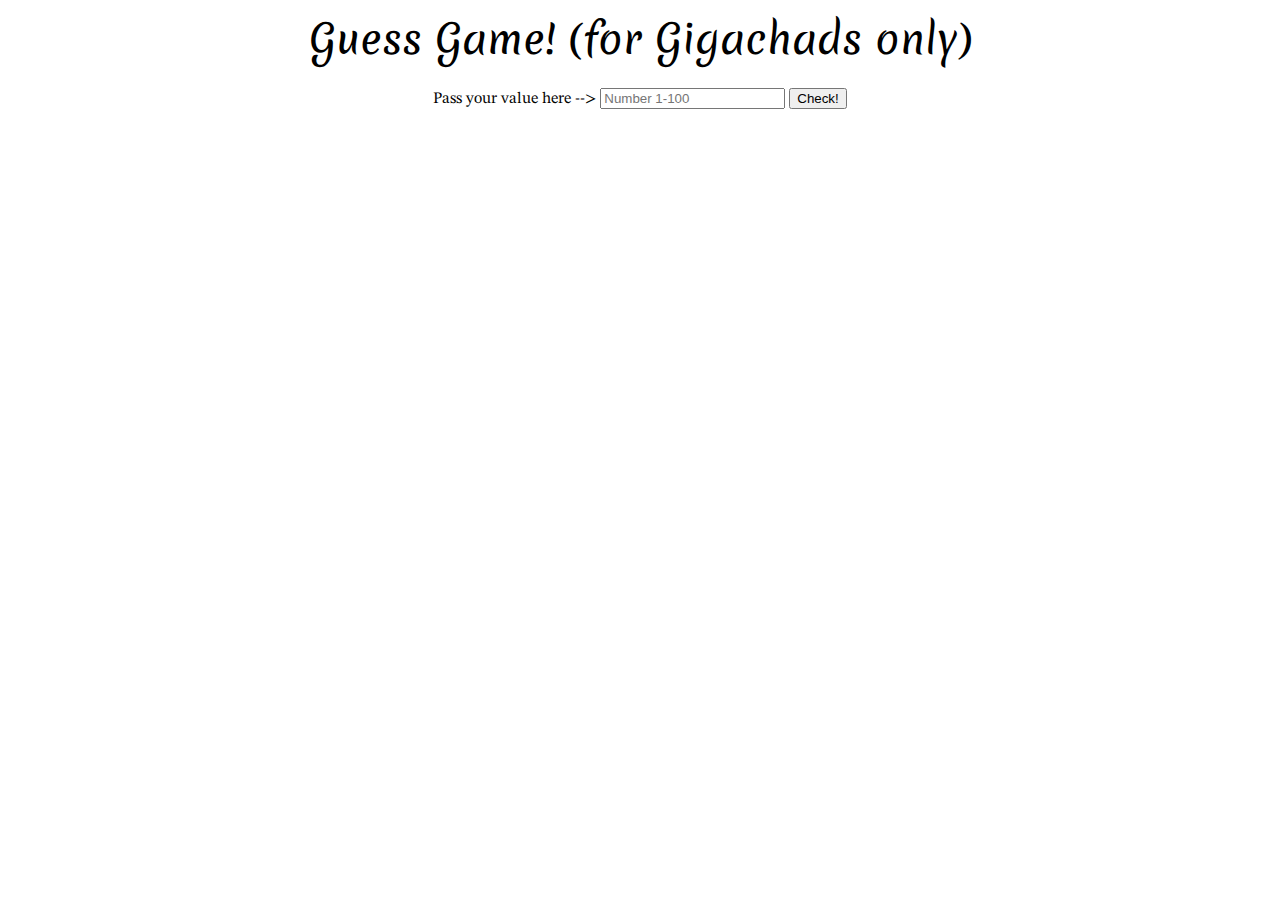
<file: guess_game/index.html>
<!DOCTYPE html>
<html lang="en">

<head>
    <meta charset="UTF-8">
    <meta http-equiv="X-UA-Compatible" content="IE=edge">
    <meta name="viewport" content="width=device-width, initial-scale=1.0">
    <link rel="preconnect" href="https://fonts.googleapis.com">
    <link rel="stylesheet" href="style.css">
    <link rel="preconnect" href="https://fonts.gstatic.com" crossorigin>
    <link href="https://fonts.googleapis.com/css2?family=Merienda&family=STIX+Two+Text&display=swap" rel="stylesheet">
    <script defer src="script.js"></script>
    <title>Document</title>
</head>

<body>
    <header>Guess Game! (for Gigachads only)</header>
    <div class="container">
        <form action="">
            <label for="input">Pass your value here --></label>
            <input type="text" id="input" placeholder="Number 1-100">
            <input type="submit" id="checkBtn" value="Check!">
        </form>


    </div>
</body>

</html>
</file>
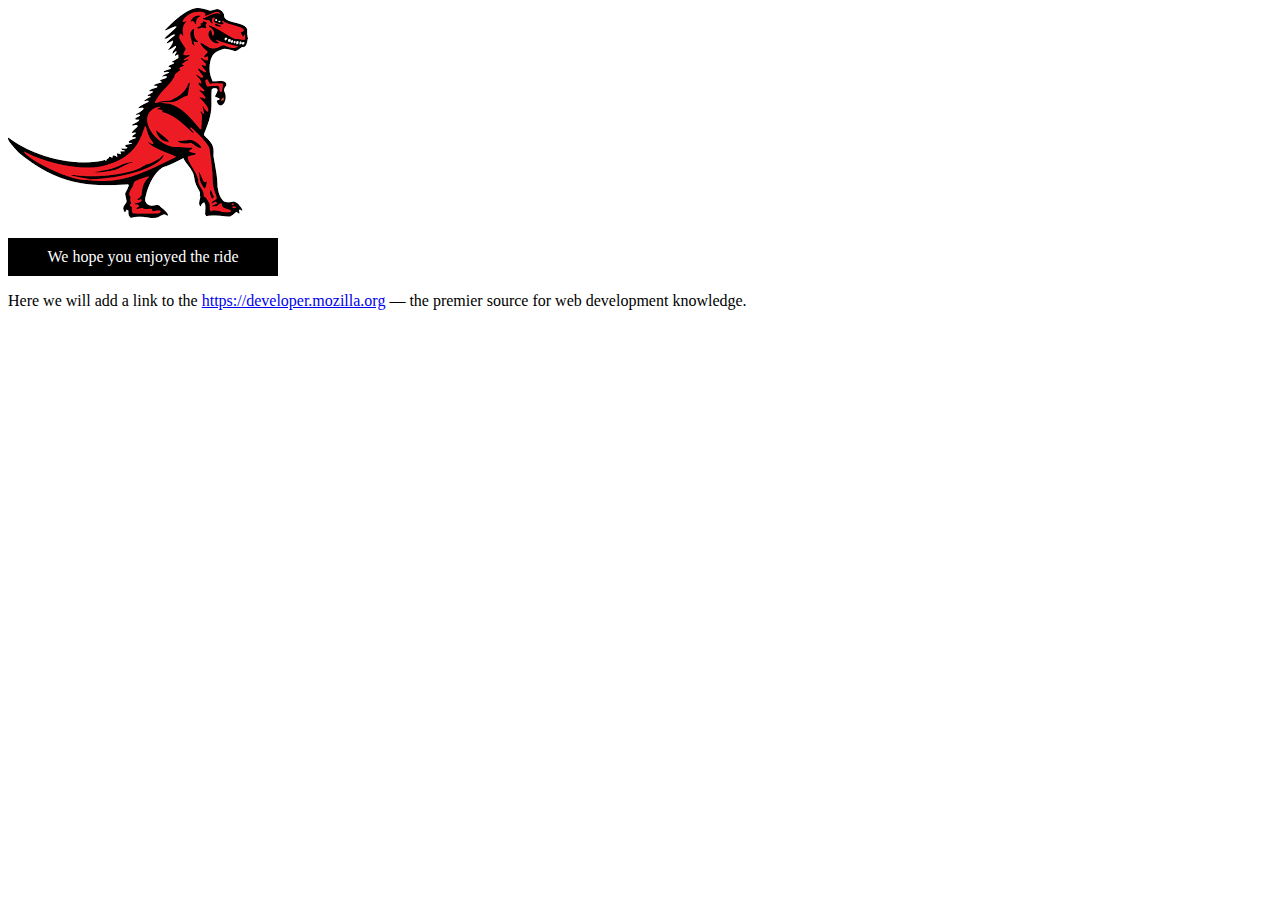
<file: DOM/1/index.html>
<!DOCTYPE html>
<html>
  <head>
    <meta charset="utf-8">
    <style>
        .highlight {
          color: white;
          background-color: black;
          padding: 10px;
          width: 250px;
          text-align: center;
        }
        </style>
    <meta name="viewport" content="width=device-width, initial-scale=1.0">
    <title>Simple DOM example</title>
  </head>
  <body>
      <section>
        <img src="dinosaur.png" alt="A red Tyrannosaurus Rex: A two legged dinosaur standing upright like a human, with small arms, and a large head with lots of sharp teeth.">
        <p>Here we will add a link to the <a href="https://www.mozilla.org/">Mozilla homepage</a></p>
      </section>
      <script>
          const link = document.querySelector('a');
          link.textContent = 'https://developer.mozilla.org';

          link.href = 'https://developer.mozilla.org';
          const sect = document.querySelector('section');
          const para = document.createElement('p');
          para.textContent = 'We hope you enjoyed the ride';
          sect.appendChild(para);

          const text = document.createTextNode(' — the premier source for web development knowledge.');
          const linkPara = document.querySelector('p');
          linkPara.appendChild(text);

          sect.appendChild(linkPara);
        //   sect.removeChild(linkPara);
        //   linkPara.remove(); // new method
        //   linkPara.parentNode.removeChild(linkPara); // old method

        //   para.style.color = 'white';
        //   para.style.backgroundColor = 'black';
        //   para.style.padding = '10px';
        //   para.style.width = '250px';
        //   para.style.textAlign = 'center';

        para.setAttribute('class', 'highlight');
      </script>
  </body>
</html>
</file>
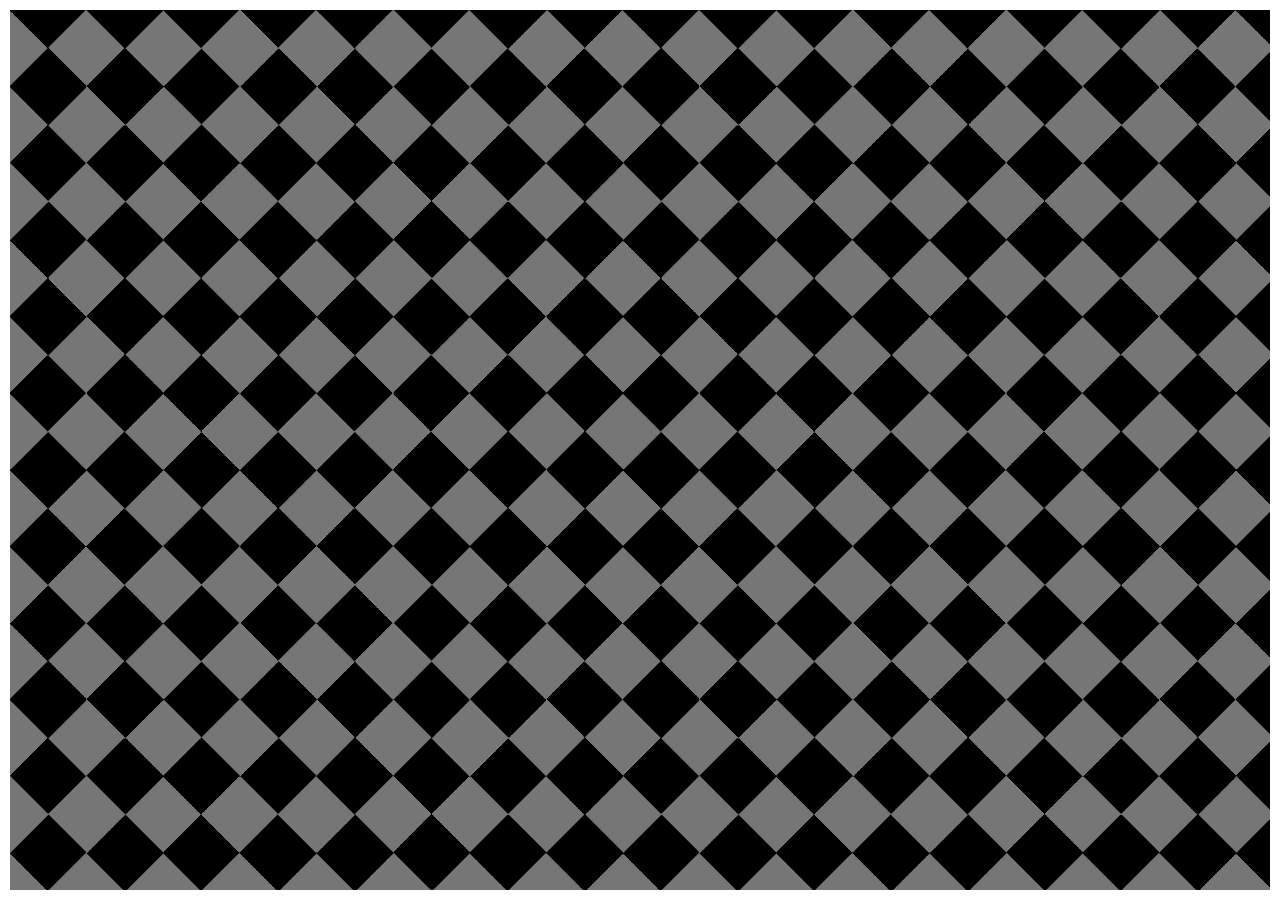
<file: DOM/2/index.html>
<!DOCTYPE html>
<html>
  <head>
    <meta charset="utf-8">
    <meta name="viewport" content="width=device-width, initial-scale=1.0">
    <title>Window resize example</title>
    <style>
      body {
        margin: 0;
      }

      div {
        box-sizing: border-box;
        width: 100px;
        height: 100px;
        background-image: url(bgtile.png);
        border: 10px solid white;
      }
    </style>
  </head>
  <body>

    <div>

    </div>

    <script>
        const div = document.querySelector('div');
        let winWidth = window.innerWidth;
        let winHeight = window.innerHeight;

        div.style.width = winWidth + 'px';
        div.style.height = winHeight + 'px';

        window.onresize = function () {
            winWidth = window.innerWidth;
            winHeight = window.innerHeight;
            div.style.width = winWidth + 'px';
            div.style.height = winHeight + 'px';
        }
    </script>
  </body>
</html>
</file>
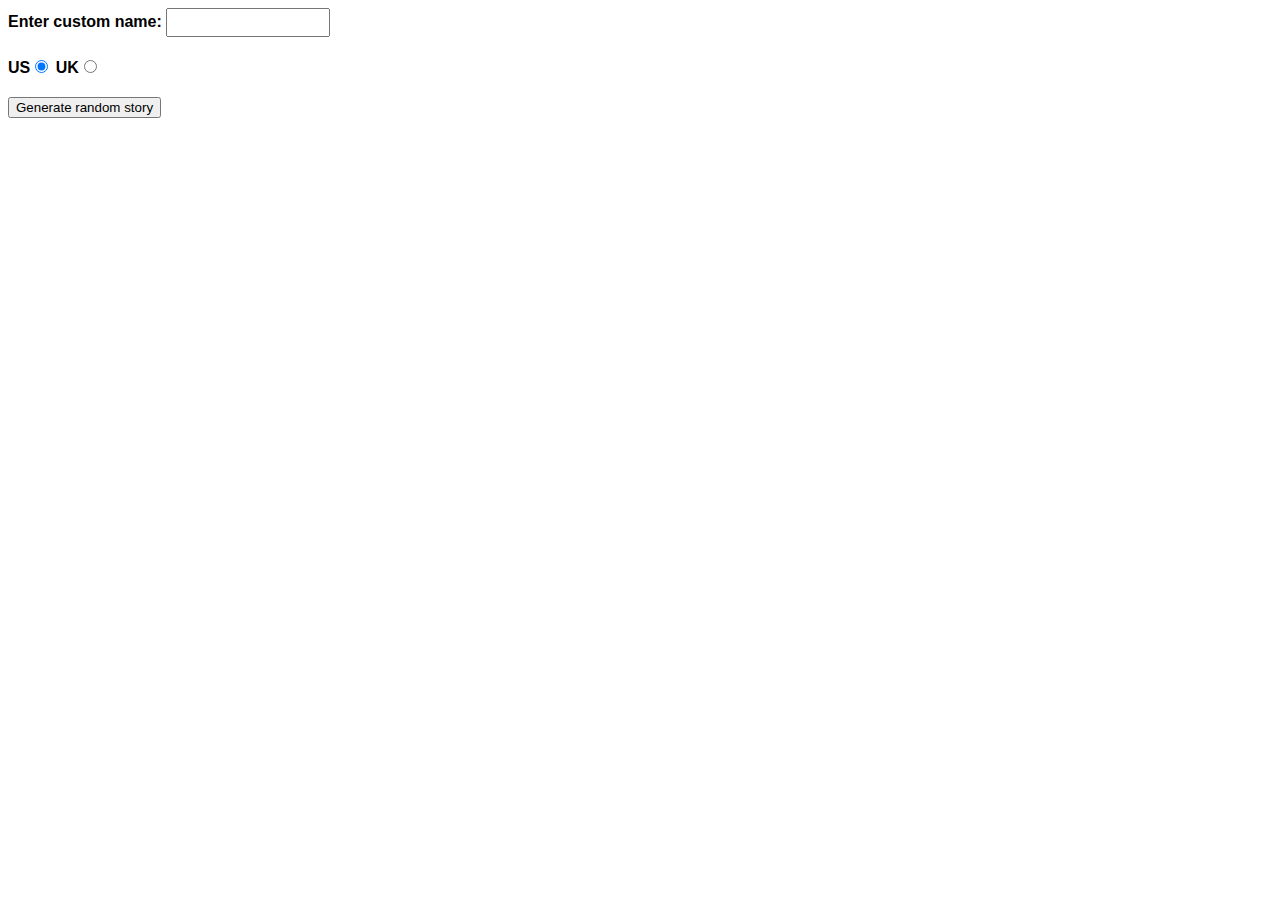
<file: arrays/sillyStoryGenerator.html>
<!DOCTYPE html>
<html>
  <head>
    <meta charset="utf-8">
    <meta http-equiv="X-UA-Compatible" content="IE=edge,chrome=1">
    <meta name="viewport" content="width=device-width">

    <title>Silly story generator</title>

    <style>

    body {
      font-family: helvetica, sans-serif;
      width: 350px;
    }

    label {
      font-weight: bold;  
    }

    div {
      padding-bottom: 20px;
    }

    input[type="text"] {
      padding: 5px;
      width: 150px;
    }

    p {
      background: #FFC125;
      color: #5E2612;
      padding: 10px;
      visibility: hidden;
    }

    </style>
  </head>

  <body>
    <div>
      <label for="customname">Enter custom name:</label>
      <input id="customname" type="text" placeholder="">
    </div>
    <div>
      <label for="us">US</label><input id="us" type="radio" name="ukus" value="us" checked>
      <label for="uk">UK</label><input id="uk" type="radio" name="ukus" value="uk">
    </div>
    <div>
      <button class="randomize">Generate random story</button>
    </div>
    <!-- Thanks a lot to Willy Aguirre for his help with the code for this assessment -->
    <p class="story"></p>
    

    <script src="main.js"></script>
  </body>
</html>
</file>
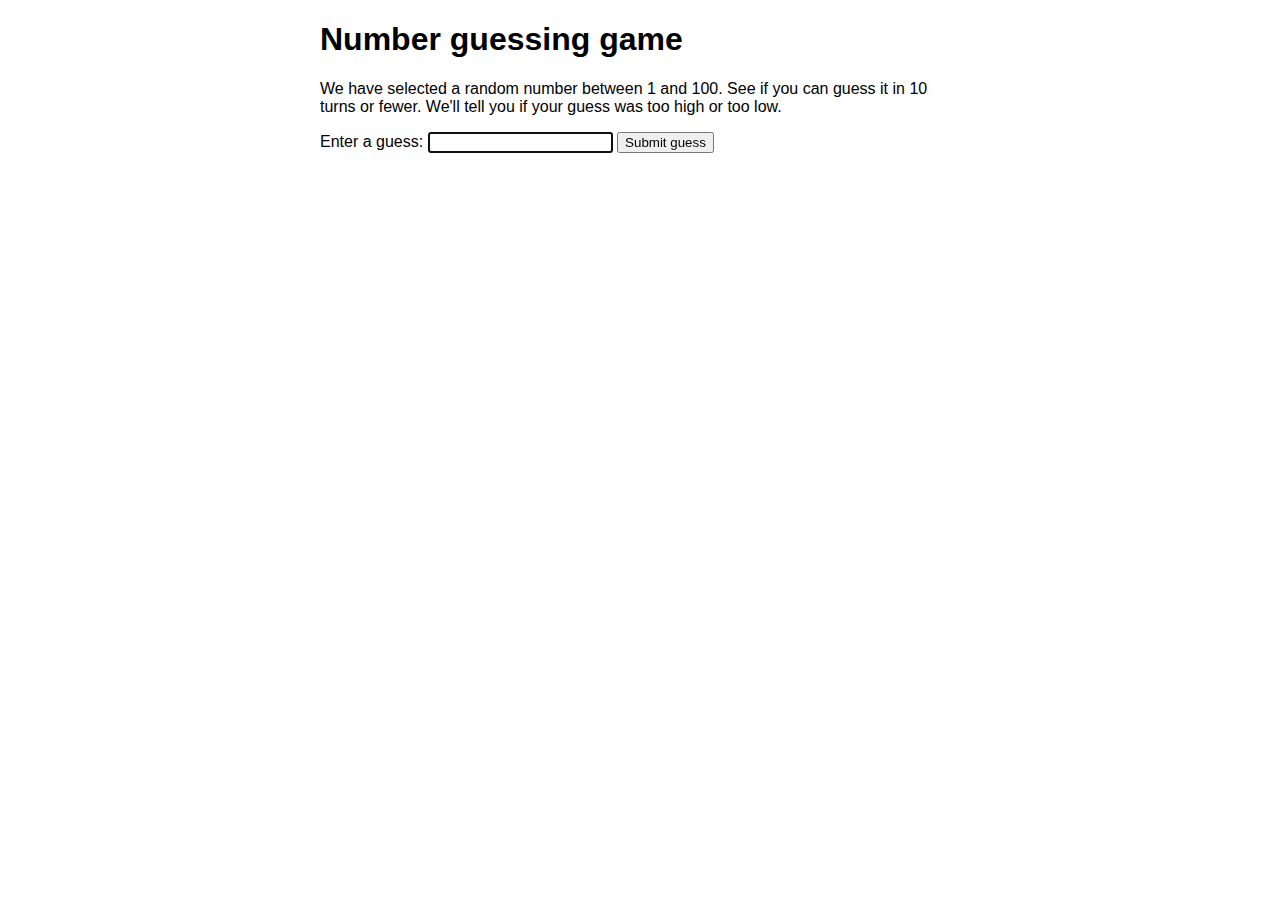
<file: correct_guess_game/number-guessing.html>
<!DOCTYPE html>
<html>

<head>
    <meta charset="utf-8">

    <title>Number guessing game</title>

    <style>
        html {
            font-family: sans-serif;
        }

        body {
            width: 50%;
            max-width: 800px;
            min-width: 480px;
            margin: 0 auto;
        }

        .lastResult {
            color: white;
            padding: 3px;
        }
    </style>
</head>

<body>
    <h1>Number guessing game</h1>

    <p>We have selected a random number between 1 and 100. See if you can guess it in 10 turns or fewer. We'll tell you
        if your guess was too high or too low.</p>

    <div class="form">
        <label for="guessField">Enter a guess: </label>
        <input type="text" id="guessField" class="guessField">
        <input type="submit" value="Submit guess" class="guessSubmit">
    </div>

    <div class="resultParas">
        <p class="guesses"></p>
        <p class="lastResult"></p>
        <p class="lowOrHi"></p>
    </div>

    <script>
        let randomNumber = Math.floor(Math.random() * 100) + 1;

        const guesses = document.querySelector('.guesses');
        const lastResult = document.querySelector('.lastResult');
        const lowOrHi = document.querySelector('.lowOrHi');

        const guessSubmit = document.querySelector('.guessSubmit');
        const guessField = document.querySelector('.guessField');

        let guessCount = 1;
        let resetButton;
        guessField.focus();

        function checkGuess() {
            let userGuess = Number(guessField.value);
            if (guessCount === 1) {
                guesses.textContent = "Previous guesses: ";
            }
            guesses.textContent += userGuess + ' ';

            if (userGuess === randomNumber) {
                lastResult.textContent = "Congratulations! You got it right";
                lastResult.style.backgroundColor = 'green';
                lowOrHi.textContent = ' ';
                setGameOver();
            } else if (guessCount === 10) {
                lastResult.textContent = "Game over!";
                setGameOver();
            } else {
                lastResult.textContent = "Wrong!";
                lastResult.style.backgroundColor = "red";
                if (userGuess < randomNumber) {
                    lowOrHi.textContent = "Last guess was too low!";
                } else if (userGuess > randomNumber) {
                    lowOrHi.textContent = "Last guess was too high!";
                }

                guessCount++;
                guessField.value = '';
                guessField.focus();
            }
        }

        guessSubmit.addEventListener("click", checkGuess);

        function setGameOver() {
            guessField.disabled = true;
            guessSubmit.disabled = true;
            resetButton = document.createElement("button");
            resetButton.textContent = "Start new game";
            document.body.append(resetButton);
            resetButton.addEventListener("click", resetGame);
        }

        function resetGame() {
            guessCount =1;

            const resetParas = document.querySelectorAll(".resultParas p");
            for(let i = 0; i < resetParas.length ; i++){
                resetParas[i].textContent = '';
            }

            resetButton.parentNode.removeChild(resetButton);

            guessField.disabled = false;
            guessSubmit.disabled = false;
            guessField.value = '';
            guessField.focus();

            lastResult.style.backgroundColor = "white";

            randomNumber = Math.floor(Math.random * 100) + 1;
        }
    </script>
</body>

</html>
</file>
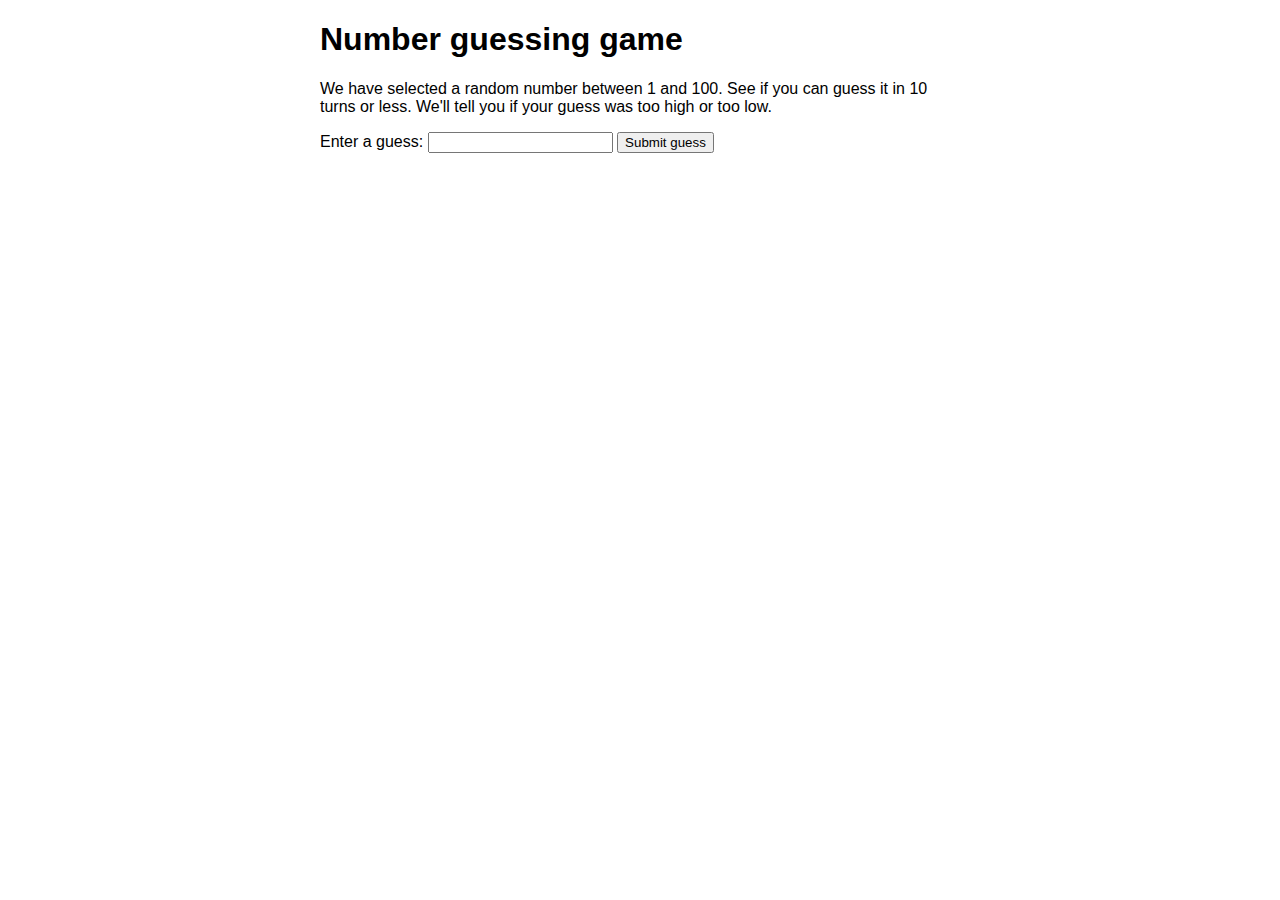
<file: errored_guess_game/error_number_guessing.html>
<!DOCTYPE html>
<html>
  <head>
    <meta charset="utf-8">

    <title>Number guessing game</title>

    <style>
      html {
        font-family: sans-serif;
      }
      body {
        width: 50%;
        max-width: 800px;
        min-width: 480px;
        margin: 0 auto;
      }
      .lastResult {
        color: white;
        padding: 3px;
      }
    </style>
  </head>

  <body>
      <h1>Number guessing game</h1>

      <p>We have selected a random number between 1 and 100. See if you can guess it in 10 turns or less. We'll tell you if your guess was too high or too low.</p>

<div class="form">
  <label for="guessField">Enter a guess: </label><input type="text" id="guessField" class="guessField">
  <input type="submit" value="Submit guess" class="guessSubmit">
</div>

<div class="resultParas">
  <p class="guesses"></p>
  <p class="lastResult"></p>
  <p class="lowOrHi"></p>
</div>

</body>

<script>
  let randomNumber = Math.floor(Math.random() * 100) + 1;

  const guesses = document.querySelector('.guesses');
  const lastResult = document.querySelector('.lastResult');
  const lowOrHi = document.querySelector('.lowOrHi');
  const guessSubmit = document.querySelector('.guessSubmit');
  const guessField = document.querySelector('.guessField');

  let guessCount = 1;
  let resetButton;

  function checkGuess() {

    let userGuess = Number(guessField.value);
    if(guessCount === 1) {
      guesses.textContent = 'Previous guesses: ';
    }
    guesses.textContent += userGuess + ' ';

    if(userGuess === randomNumber) {
      lastResult.textContent = 'Congratulations! You got it right!';
      lastResult.style.backgroundColor = 'green';
      lowOrHi.textContent = '';
      setGameOver();
    } else if(guessCount === 10) {
      lastResult.textContent = '!!!GAME OVER!!!';
      setGameOver();
    } else {
      lastResult.textContent = 'Wrong!';
      lastResult.style.backgroundColor = 'red';
      if(userGuess < randomNumber) {
        lowOrHi.textContent = 'Last guess was too low!';
      } else if(userGuess > randomNumber) {
        lowOrHi.textContent = 'Last guess was too high!';
      }
    }

    guessCount++;
    guessField.value = '';
    guessField.focus();
  }
  guessSubmit.addEventListener('click', checkGuess);

  function setGameOver() {
	  guessField.disabled = true;
	  guessSubmit.disabled = true;
	  resetButton = document.createElement('button');
	  resetButton.textContent = 'Start new game';
	  document.body.appendChild(resetButton);
	  resetButton.addEventListener('click', resetGame);
  }

  function resetGame() {
	  guessCount = 1;

	  const resetParas = document.querySelectorAll('.resultParas p');
	  for(let i = 0; i < resetParas.length; i++) {
		  resetParas[i].textContent = '';
	  }
	  resetButton.parentNode.removeChild(resetButton);

	  guessField.disabled = false;
	  guessSubmit.disabled = false;
	  guessField.value = '';
	  guessField.focus();

	  lastResult.style.backgroundColor = 'white';

	  randomNumber = Math.floor(Math.random() * 100) + 1;
  }
</script>
</html>
</file>
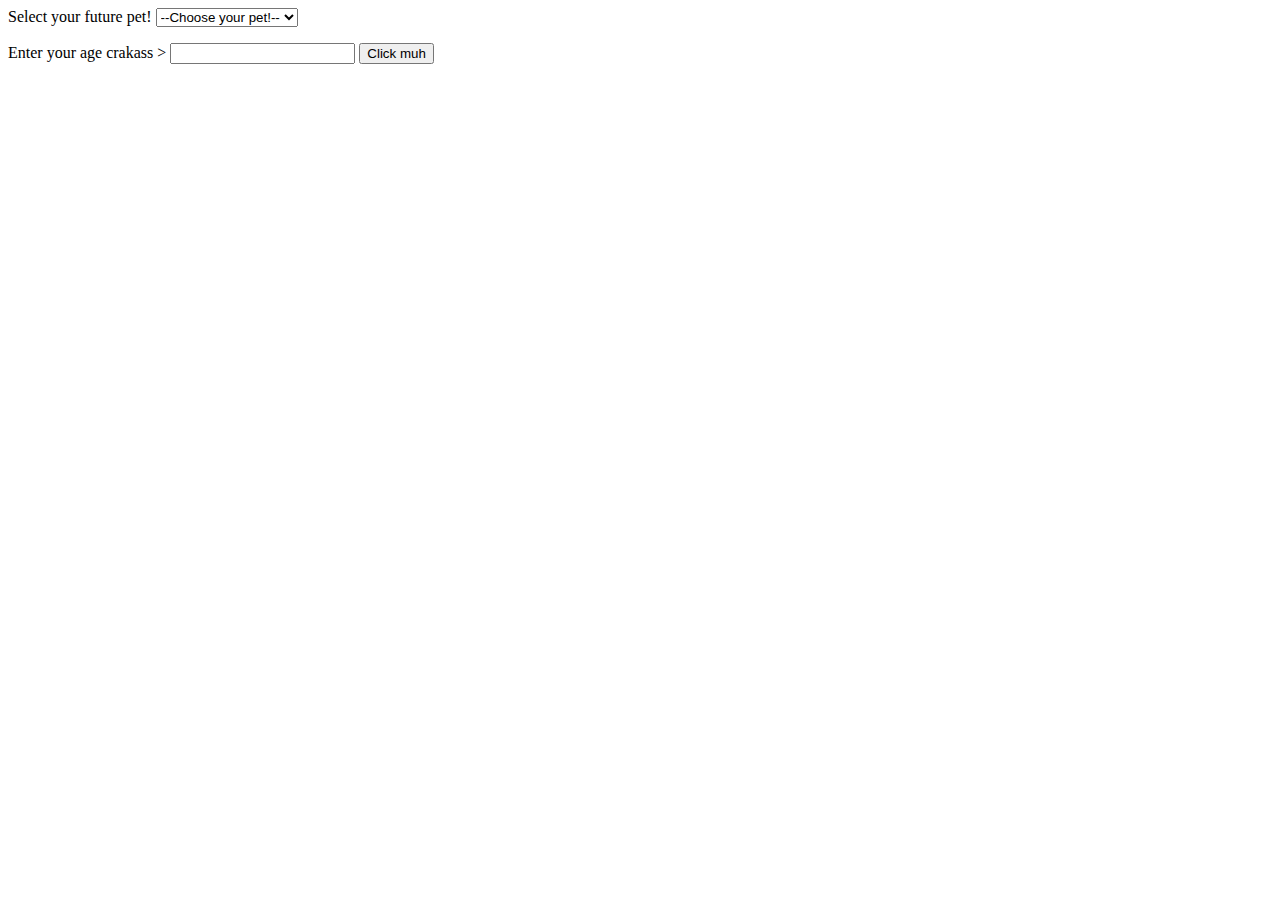
<file: conditionals/1/htmlSelect.html>
<!DOCTYPE html>
<html lang="en">

<head>
    <meta charset="UTF-8">
    <meta http-equiv="X-UA-Compatible" content="IE=edge">
    <meta name="viewport" content="width=device-width, initial-scale=1.0">
    <script src="main.js" defer></script>
    <title>Document</title>
</head>

<body>
    <label for="pet">Select your future pet!</label>
    <select id="pet">
        <option value="">--Choose your pet!--</option>
        <option value="dog">Dog</option>
        <option value="cat">Cat</option>
        <option value="parrot">Parrot</option>
    </select>

    <p class="para"></p>

    <label for="age">Enter your age crakass > </label>
    <input type="text" id="age">
    <button type="submit" id="ageBtn">Click muh</button>
    
    <p class="para2"></p>

</body>

</html>
</file>
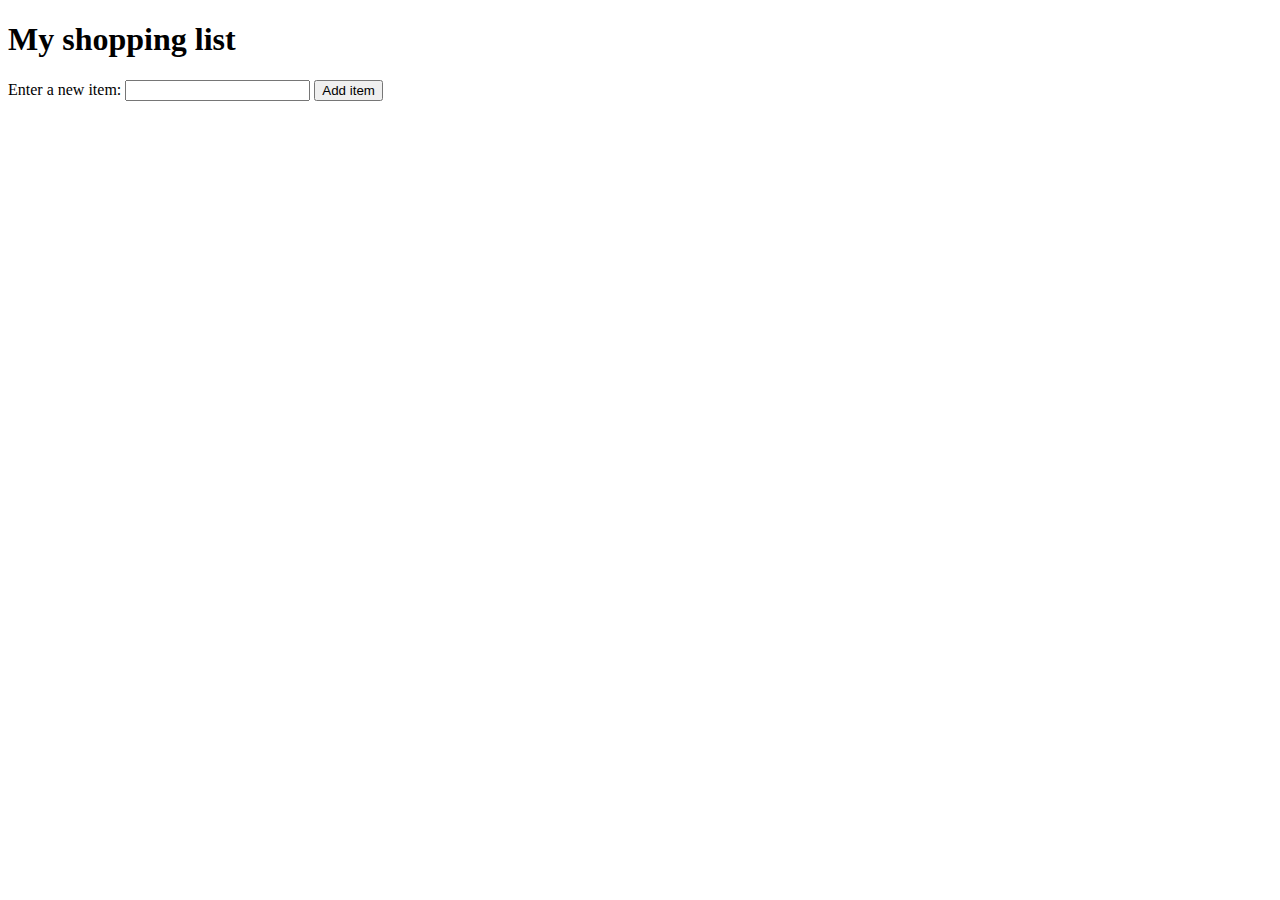
<file: DOM/3/shopping-list.html>
<!DOCTYPE html>
<html lang="en">

<head>
    <meta charset="UTF-8">
    <meta http-equiv="X-UA-Compatible" content="IE=edge">
    <style>
        .deleteBtn {
            margin: 10px;
        }
    </style>
    <meta name="viewport" content="width=device-width, initial-scale=1.0">
    <title>Document</title>
</head>

<body>
    <h1>My shopping list</h1>
    <p></p>
    <section>
        <label for="input">Enter a new item: </label>
        <input type="text" id="input">
        <button>Add item</button>
        <ul></ul>
    </section>

</body>
<script>
    const input = document.querySelector('#input');
    const btn = document.querySelector('button');
    const sct = document.querySelector('section');
    const list = document.querySelector('ul');
    const p = document.querySelector('p');
    // const div = document.querySelector('div');

    btn.addEventListener('click', addItem);

    function addItem() {


        if (input.value !== '') {


            const listItem = document.createElement('li');
            const btnDelete = document.createElement('button');
            const btnModify = document.createElement('button');
            const span = document.createElement('span');

            btnDelete.classList.add('deleteBtn');

            btnDelete.textContent = 'Delete';
            btnModify.textContent = 'Modify';
            span.textContent = input.value;

            sct.appendChild(listItem);

            listItem.appendChild(span);
            listItem.appendChild(btnDelete);
            listItem.appendChild(btnModify);

            btnDelete.addEventListener('click', function () {
                listItem.removeChild(span);
                listItem.removeChild(btnDelete);
                sct.removeChild(listItem);
            });

            btnModify.addEventListener('click', function () {
                if (btnModify.textContent !== 'OK') {
                    const inputModify = document.createElement('input');
                    const btnCancel = document.createElement('button');

                    btnModify.textContent = 'OK';
                    btnCancel.textContent = 'Cancel';

                    inputModify.placeholder = 'Enter a new value';
                    listItem.appendChild(inputModify);
                    listItem.appendChild(btnCancel);
                    inputModify.focus();
                   
                    btnCancel.addEventListener('click', function () {
                        listItem.removeChild(inputModify);
                        listItem.removeChild(btnCancel);
                        btnModify.textContent = 'Modify';
                    
                    });

                    btnModify.addEventListener('click', function () {
                    if (inputModify.value !== '') {
                        span.textContent = inputModify.value;
                        listItem.removeChild(inputModify);
                        listItem.removeChild(btnCancel);
                        btnModify.textContent = 'Modify';
                    };

                });
                }
                
            });

            input.value = '';

            if (p.textContent !== '') {
                p.textContent = '';
            }

        } else {
            p.style.color = 'red';
            p.textContent = 'Enter an item first!';

            document.body.appendChild(p);
            input.focus();
        }
    }
</script>

</html>
</file>
<file: guess_game/style.css>
@import url('https://fonts.googleapis.com/css2?family=Merienda&family=STIX+Two+Text&display=swap');


html{
    font-size: 10px;
}

body{
    font-size: 1.6rem;
    margin: 0 auto;
    font-family: 'STIX Two Text', serif, sans-serif;
}

header{
    font-size: 4rem;
    font-family: 'Merienda', cursive, Verdana;
    text-align: center;

    margin: 1rem;
    margin-bottom: 2rem;
}

.container{
    display: flex;
    flex-direction: column;
    align-items: center;
}

button{
    padding: 10px;
}

#checkBtn:hover{

    transition-duration: 0.5s;
    background-color: rgb(0, 0, 0);
    color: #ffffff;
}
</file>
